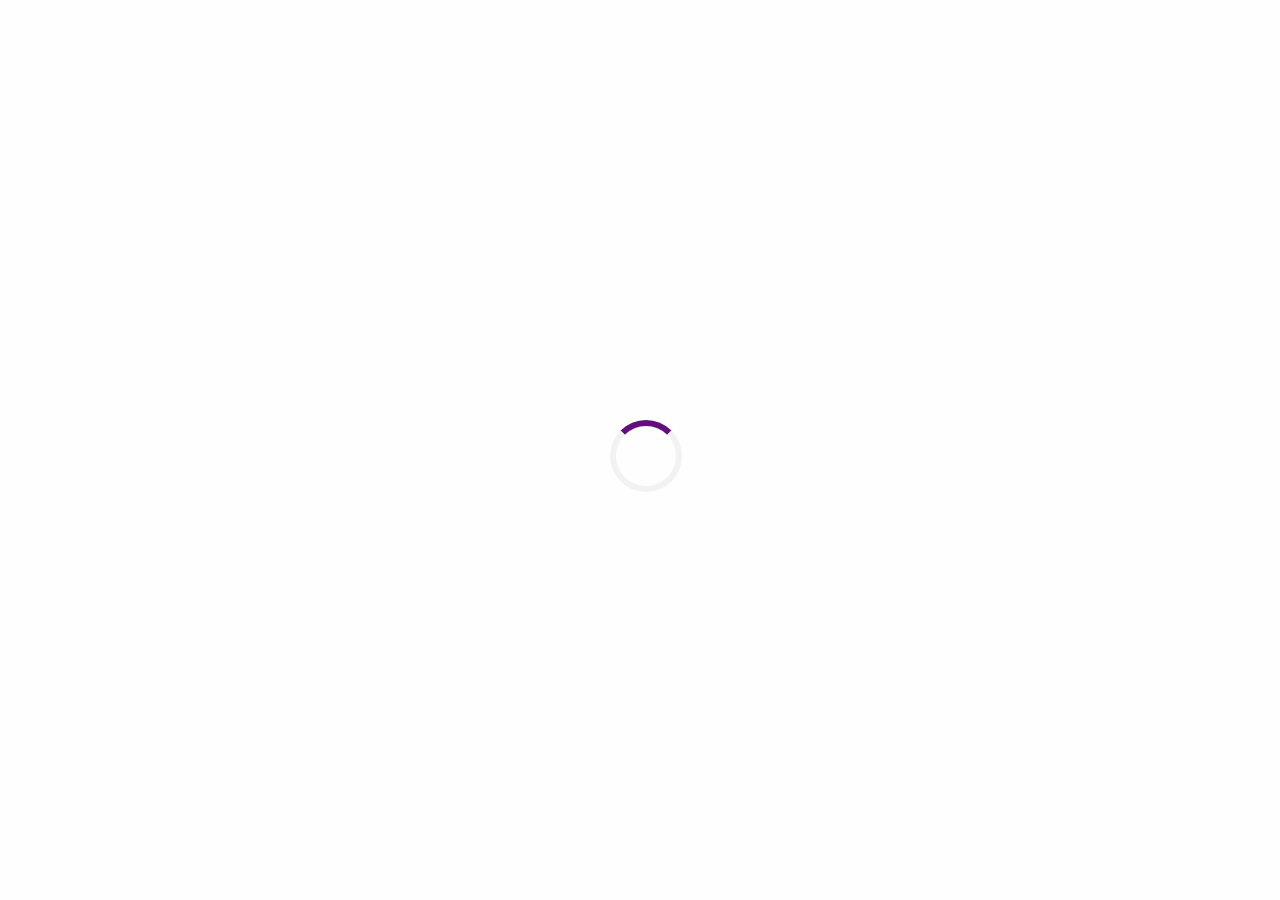
<file: task/index.html>
<!DOCTYPE html>

<html lang="en">

<head>
	<meta charset="utf-8">
	<title>API Task | IT Career Switch</title>
	<meta name="description" content="IT CareerSwitch">
	<meta name="author" content="Anna Maddocks">
	<meta name="viewport" content="width=device-width, initial-scale=1">
	<link href="favicon.ico" rel="icon">

	<link rel="stylesheet" type="text/css" href="libs/css/style.min.css">
</head>

<body>
	<div id="preloader"></div>
	<table class="results-table">
		<thead>
			<tr>
				<th>API Name</th>
				<th>API Description</th>
				<th></th>
			</tr>
		</thead>
		<tbody>
			<tr>
				<td><strong>Neighbours</strong></td>
				<td>
					<label for="neighboursSelCountry">Select a country and I'll find all its nearest
						neighbours!</label>
					<select name="neighboursSelCountry" id="neighboursSelCountry">
						<option value="3041565" name="Andorra">Andorra</option>
						<option value="3017382" name="France">France</option>
						<option value="2921044" name="Germany">Germany </option>
						<option value="798544" name="Poland">Poland</option>
						<option value="2017370" name="Russia">Russia</option>
						<option value="2510769" name="Spain">Spain</option>
						<option value="2658434" name="Switzerland">Switzerland</option>
						<option value="2635167" name="UK">UK</option>
						<option value="690791" name="Ukraine">Ukraine</option>
					</select>
				</td>
				<td><button id="btnNeighbours" class="btn">Find Neighbours</button></td>
			</tr>

			<tr>
				<td><strong>Wikipedia City Search</strong></td>
				<td>
					<label for="cityValue">Click on a european city to learn about them!</label>
					<select name="cityValue" id="cityValue">
						<option value="athens">Athens</option>
						<option value="berlin">Berlin</option>
						<option value="copenhagen">Copenhagen</option>
						<option value="dublin">Dublin</option>
						<option value="lisbon">Lisbon</option>
						<option value="paris">Paris</option>
					</select>
				</td>
				<td>
					<button id="btnCityInfo" class="btn">Search Wiki</button>
				</td>
			</tr>
			<tr>
				<td><strong>Street Name</strong></td>
				<td>
					<label for="streetName">Input the first two letters of the street name</label>
					<input name="streetName" type="text" placeholder="Street name..." value="" id="q"></input>
					<label for="countries">choose the country</label>
					<select name="countries" id="streetCodes">
						<option value="AU">Australia</option>
						<option value="AT">Austria</option>
						<option value="DK">Denmark</option>
						<option value="EE">Estonia</option>
						<option value="FI">Finland</option>
						<option value="FR">France</option>
						<option value="GF">French Guiana</option>
						<option value="IS">Iceland</option>
						<option value="LU">Luxembourg</option>
						<option value="NL">Netherlands</option>
						<option value="NF">Norfolk Island</option>
						<option value="NO">Norway</option>
						<option value="PL">Poland</option>
						<option value="PR">Puerto Rico</option>
						<option value="SG">Singapore</option>
						<option value="SI">Slovenia</option>
						<option value="SK">Slovakia</option>
						<option value="ES">Spain</option>
						<option value="CH">Switzerland</option>
						<option value="US">United States</option>
					</select>

					<p>and I'll find the first street name and where it's found!</p>
				</td>
				<td>
					<button id="btnStreetName" class="btn">Find Street Name</button>
				</td>
			</tr>
		</tbody>

	</table>

	<div class="results">
		<h4 class="results-heading">Country Neighbour Results</h4>
		<p><strong><span id="citySelected"></span> has <b id="txtNumOfNeighbours"></b> neighbour(s): </strong><span
				id="txtCountryNeighbour"></span>.</p>

		<h4 class="results-heading">Wikipedia City Results</h4>
		<p><strong>City summary:</strong> <span id="citySynopsis" class="city-summary"></span></p>

		<h4 class="results-heading">Street Name Results</h4>
		<p><strong>Street name:</strong> <span id="streetName"></span></p>
		<p><strong>Found in the locality of:</strong> <span id="locality"></span></p>
	</div>

	<script type="application/javascript" src="libs/js/jquery-2.2.3.min.js"></script>
	<script type="application/javascript" src="libs/js/script.min.js"></script>

</body>

</html>
</file>
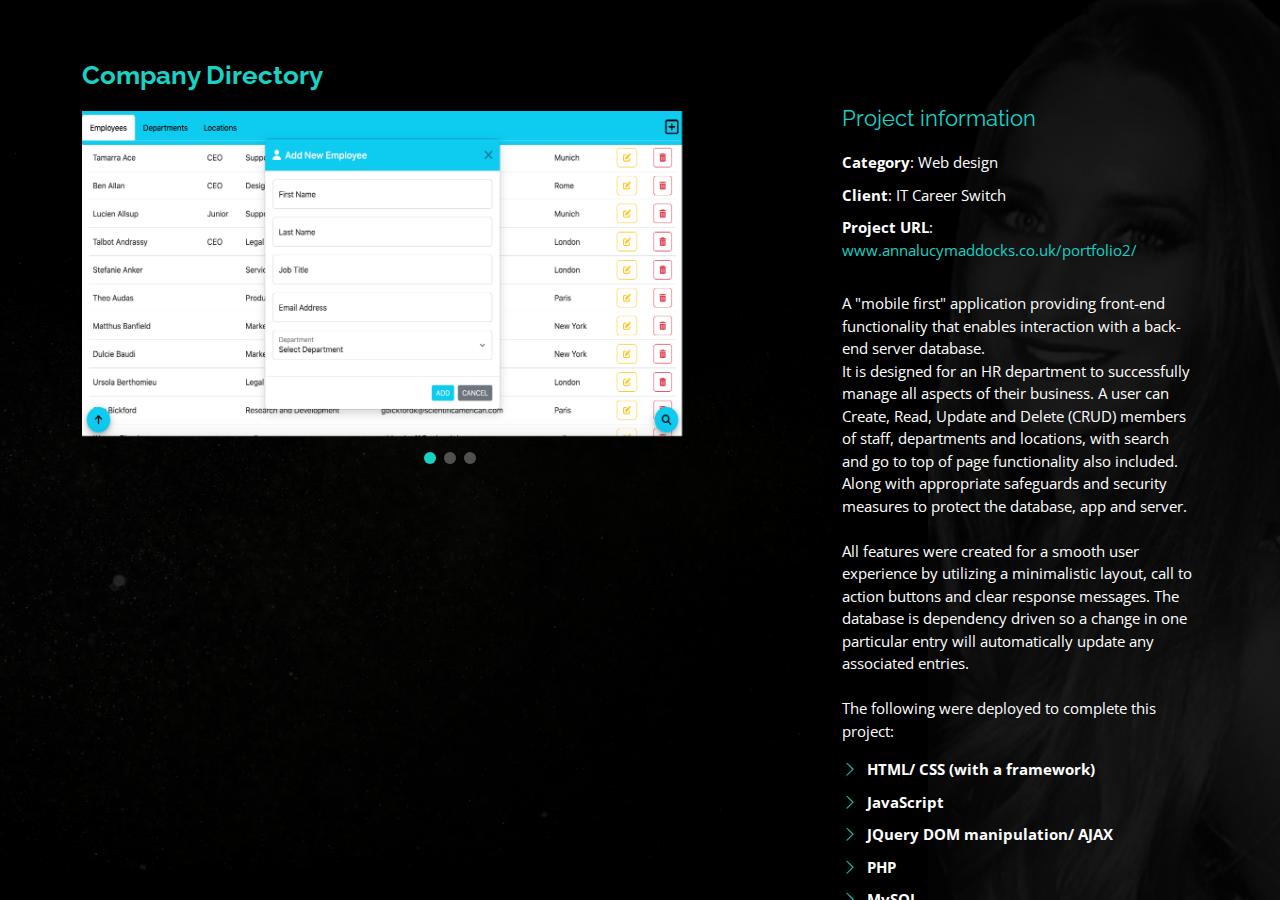
<file: mywebsite/companyDirectory-details.html>
<!DOCTYPE html>
<html lang="en">

<head>
  <meta charset="utf-8">
  <meta content="width=device-width, initial-scale=1.0" name="viewport">

  <title>Project Information - Company Directory</title>
  <meta content="" name="description">
  <meta content="" name="keywords">

  <!-- Favicons -->
  <link href="assets/img/favicon.png" rel="icon">
  <link href="assets/img/apple-touch-icon.png" rel="apple-touch-icon">

  <!-- Google Fonts -->
  <link href="https://fonts.googleapis.com/css?family=Open+Sans:300,300i,400,400i,600,600i,700,700i|Raleway:300,300i,400,400i,500,500i,600,600i,700,700i|Poppins:300,300i,400,400i,500,500i,600,600i,700,700i" rel="stylesheet">

  <!-- Vendor CSS Files -->
  <link href="assets/vendor/bootstrap/css/bootstrap.min.css" rel="stylesheet">
  <link href="assets/vendor/bootstrap-icons/bootstrap-icons.css" rel="stylesheet">
  <link href="assets/vendor/boxicons/css/boxicons.min.css" rel="stylesheet">
  <link href="assets/vendor/glightbox/css/glightbox.min.css" rel="stylesheet">
  <link href="assets/vendor/remixicon/remixicon.css" rel="stylesheet">
  <link href="assets/vendor/swiper/swiper-bundle.min.css" rel="stylesheet">

  <!-- Template Main CSS File -->
  <link href="assets/css/style.css" rel="stylesheet">

  <!-- =======================================================
  * Template Name: Personal - v4.10.0
  * Template URL: https://bootstrapmade.com/personal-free-resume-bootstrap-template/
  * Author: BootstrapMade.com
  * License: https://bootstrapmade.com/license/
  ======================================================== -->
</head>

<body>

  <main id="main">

    <!-- ======= Portfolio Details ======= -->
    <div id="portfolio-details" class="portfolio-details">
      <div class="container">

        <div class="row">

          <div class="col-lg-8">
            <h2 class="portfolio-title">Company Directory</h2>

            <div class="portfolio-details-slider swiper">
              <div class="swiper-wrapper align-items-center">

                <div class="swiper-slide">
                    <img src="assets/img/portfolio/portfolio-details/CompanyDirectoryImg.png" alt="" height="325" width="600">
                </div>

                <div class="swiper-slide">
                    <img src="assets/img/portfolio/portfolio-details/CompanyDirectoryImg2.png" alt="" height="325" width="600">
                  </div>

                <div class="swiper-slide">
                    <img src="assets/img/portfolio/portfolio-details/CompanyDirectoryImg3.png" alt="" height="325" width="600">
                </div>

              </div>
              <div class="swiper-pagination"></div>
            </div>

          </div>

          <div class="col-lg-4 portfolio-info">
            <h3>Project information</h3>
            <ul>
              <li><strong>Category</strong>: Web design</li> 
              <li><strong>Client</strong>: IT Career Switch</li>
              <li><strong>Project URL</strong>: <a href="#"> www.annalucymaddocks.co.uk/portfolio2/</a></li> 
            </ul>

            <p>
                A "mobile first" application providing front-end functionality that enables interaction with a back-end server database.<br>
                It is designed for an HR department to successfully manage all aspects of their business.
                A user can Create, Read, Update and Delete (CRUD) members of staff, departments and locations, with search and go to top of page functionality also included.
                Along with appropriate safeguards and security measures to protect the database, app and server.<br><br>
                All features were created for a smooth user experience by utilizing a minimalistic layout, call to action buttons and clear response messages.
                The database is dependency driven so a change in one particular entry will automatically update any associated entries.<br><br>

                The following were deployed to complete this project:
            </p>
            <ul>
                <li><i class="bi bi-chevron-right"></i> <strong>HTML/ CSS (with a framework)</strong></li>
                <li><i class="bi bi-chevron-right"></i> <strong>JavaScript</strong></li>
                <li><i class="bi bi-chevron-right"></i> <strong>JQuery DOM manipulation/ AJAX</strong></li>
                <li><i class="bi bi-chevron-right"></i> <strong>PHP</strong></li>
                <li><i class="bi bi-chevron-right"></i> <strong>MySQL</strong></li>
              </ul>
          </div>

        </div>

      </div>
    </div><!-- End Portfolio Details -->

  </main><!-- End #main -->

  

  <!-- Vendor JS Files -->
  <script src="assets/vendor/purecounter/purecounter_vanilla.js"></script>
  <script src="assets/vendor/bootstrap/js/bootstrap.bundle.min.js"></script>
  <script src="assets/vendor/glightbox/js/glightbox.min.js"></script>
  <script src="assets/vendor/isotope-layout/isotope.pkgd.min.js"></script>
  <script src="assets/vendor/swiper/swiper-bundle.min.js"></script>
  <script src="assets/vendor/waypoints/noframework.waypoints.js"></script>
  <script src="assets/vendor/php-email-form/validate.js"></script>

  <!-- Template Main JS File -->
  <script src="assets/js/main.js"></script>

</body>

</html>
</file>
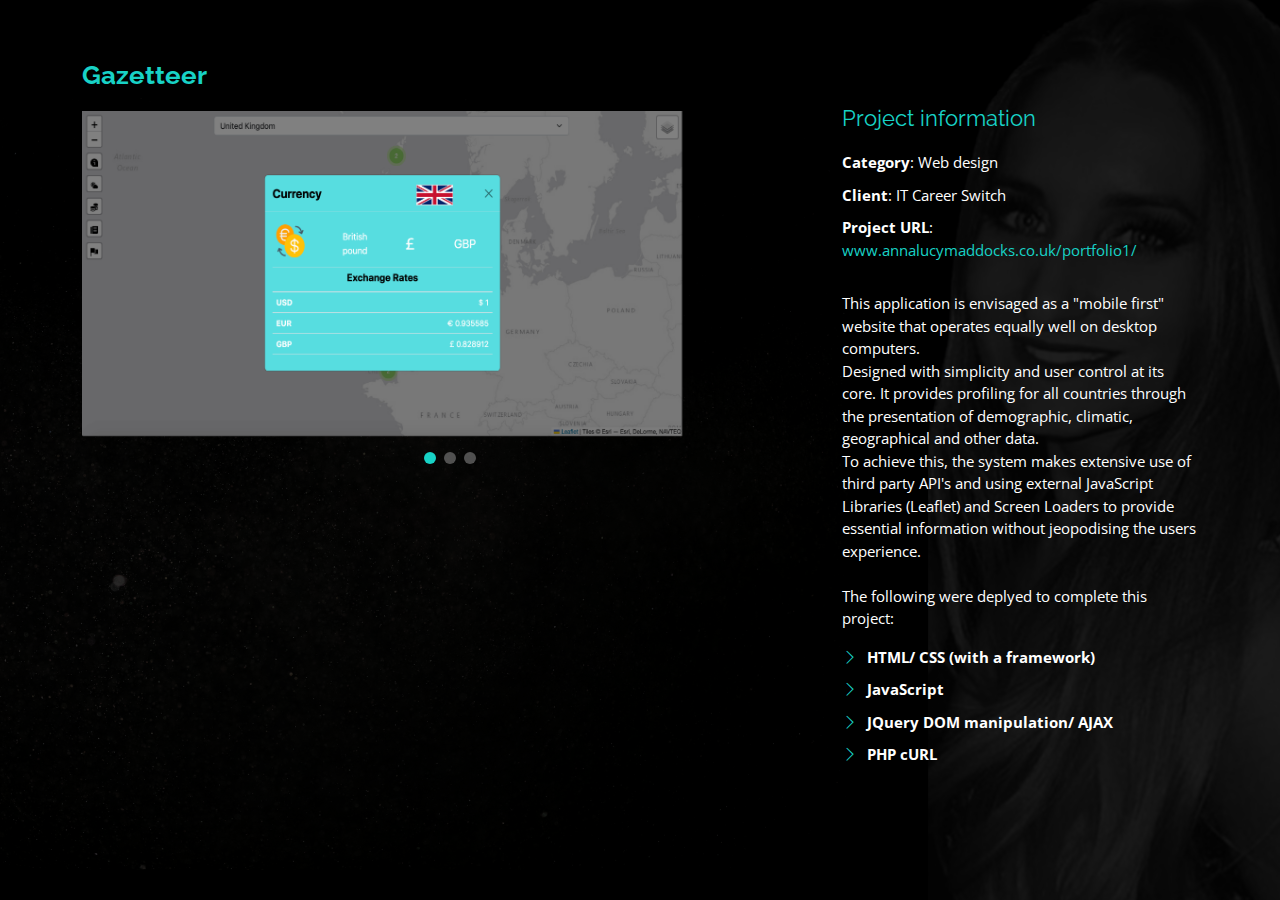
<file: mywebsite/gazetteer-details.html>
<!DOCTYPE html>
<html lang="en">

<head>
  <meta charset="utf-8">
  <meta content="width=device-width, initial-scale=1.0" name="viewport">

  <title>Project Information - Gazetteer</title>
  <meta content="" name="description">
  <meta content="" name="keywords">

  <!-- Favicons -->
  <link href="assets/img/favicon.png" rel="icon">
  <link href="assets/img/apple-touch-icon.png" rel="apple-touch-icon">

  <!-- Google Fonts -->
  <link href="https://fonts.googleapis.com/css?family=Open+Sans:300,300i,400,400i,600,600i,700,700i|Raleway:300,300i,400,400i,500,500i,600,600i,700,700i|Poppins:300,300i,400,400i,500,500i,600,600i,700,700i" rel="stylesheet">

  <!-- Vendor CSS Files -->
  <link href="assets/vendor/bootstrap/css/bootstrap.min.css" rel="stylesheet">
  <link href="assets/vendor/bootstrap-icons/bootstrap-icons.css" rel="stylesheet">
  <link href="assets/vendor/boxicons/css/boxicons.min.css" rel="stylesheet">
  <link href="assets/vendor/glightbox/css/glightbox.min.css" rel="stylesheet">
  <link href="assets/vendor/remixicon/remixicon.css" rel="stylesheet">
  <link href="assets/vendor/swiper/swiper-bundle.min.css" rel="stylesheet">

  <!-- Template Main CSS File -->
  <link href="assets/css/style.css" rel="stylesheet">

  <!-- =======================================================
  * Template Name: Personal - v4.10.0
  * Template URL: https://bootstrapmade.com/personal-free-resume-bootstrap-template/
  * Author: BootstrapMade.com
  * License: https://bootstrapmade.com/license/
  ======================================================== -->
</head>

<body>

  <main id="main">

    <!-- ======= Portfolio Details ======= -->
    <div id="portfolio-details" class="portfolio-details">
      <div class="container">

        <div class="row">

          <div class="col-lg-8">
            <h2 class="portfolio-title">Gazetteer</h2>

            <div class="portfolio-details-slider swiper">
              <div class="swiper-wrapper align-items-center">

                <div class="swiper-slide">
                  <img src="assets/img/portfolio/portfolio-details/GazetteerImg.png" alt="" height="325" width="600">
                </div>

                <div class="swiper-slide">
                  <img src="assets/img/portfolio/portfolio-details/GazetteerImg2.png" alt="" height="325" width="600">
                </div>

                <div class="swiper-slide">
                  <img src="assets/img/portfolio/portfolio-details/GazetteerImg3.png" alt="" height="325" width="600">
                </div>
                
              </div>
              <div class="swiper-pagination"></div>
            </div>

          </div>

          <div class="col-lg-4 portfolio-info">
            <h3>Project information</h3>
            <ul>
              <li><strong>Category</strong>: Web design</li>  
              <li><strong>Client</strong>: IT Career Switch</li>
              <li><strong>Project URL</strong>: <a href="#"> www.annalucymaddocks.co.uk/portfolio1/</a></li> 
            </ul>

            <p> 
              This application is envisaged as a "mobile first" website that operates equally well on desktop computers.<br>
              Designed with simplicity and user control at its core. It provides profiling for all countries through the presentation of demographic, climatic, geographical and other data.<br>
              To achieve this, the system makes extensive use of third party API's and using external JavaScript Libraries (Leaflet) and Screen Loaders to provide essential information without jeopodising the users experience.<br><br>

              The following were deplyed to complete this project:
            </p>
            <ul>
              <li><i class="bi bi-chevron-right"></i> <strong>HTML/ CSS (with a framework)</strong></li>
              <li><i class="bi bi-chevron-right"></i> <strong>JavaScript</strong></li>
              <li><i class="bi bi-chevron-right"></i> <strong>JQuery DOM manipulation/ AJAX</strong></li>
              <li><i class="bi bi-chevron-right"></i> <strong>PHP cURL</strong></li>
            </ul>
          </div>

        </div>

      </div>
    </div><!-- End Portfolio Details -->

  </main><!-- End #main -->

  

  <!-- Vendor JS Files -->
  <script src="assets/vendor/purecounter/purecounter_vanilla.js"></script>
  <script src="assets/vendor/bootstrap/js/bootstrap.bundle.min.js"></script>
  <script src="assets/vendor/glightbox/js/glightbox.min.js"></script>
  <script src="assets/vendor/isotope-layout/isotope.pkgd.min.js"></script>
  <script src="assets/vendor/swiper/swiper-bundle.min.js"></script>
  <script src="assets/vendor/waypoints/noframework.waypoints.js"></script>
  <script src="assets/vendor/php-email-form/validate.js"></script>

  <!-- Template Main JS File -->
  <script src="assets/js/main.js"></script>

</body>

</html>
</file>
<file: task/libs/css/style.min.css>
html {
  font-family: Georgia, "Times New Roman", Times, serif;
}

#preloader {
  position: fixed;
  top: 0;
  left: 0;
  right: 0;
  bottom: 0;
  z-index: 9999;
  overflow: hidden;
  background: #fffefe;
}

#preloader:before {
  content: "";
  position: fixed;
  top: calc(50% - 30px);
  left: calc(50% - 30px);
  border: 6px solid #f2f2f2;
  border-top: 6px solid #630e7c;
  border-radius: 50%;
  width: 60px;
  height: 60px;
  -webkit-animation: animate-preloader 1s linear infinite;
  animation: animate-preloader 1s linear infinite;
}

@-webkit-keyframes animate-preloader {
  0% {
    -webkit-transform: rotate(0);
    transform: rotate(0);
  }

  100% {
    -webkit-transform: rotate(360deg);
    transform: rotate(360deg);
  }
}

@keyframes animate-preloader {
  0% {
    -webkit-transform: rotate(0);
    transform: rotate(0);
  }

  100% {
    -webkit-transform: rotate(360deg);
    transform: rotate(360deg);
  }
}

.results-table {
  font-family: Arial, Helvetica, sans-serif;
  border-collapse: collapse;
  width: 100%;
  background: rgb(128, 0, 128, 0.14);
}

.results {
  position: relative;
  padding: 20px 0;
}

.results-heading {
  font-size: 24px;
  line-height: 30px;
  text-decoration: underline;
  margin: 0 0 10px;
  font-family: Arial, Arial, Helvetica, sans-serif;
}

.results p {
  margin: 0 0 10px;
}

.btn {
  display: block;
  line-height: 30px;
  font-size: 20px;
  margin: auto;
  border-radius: 4px;
  appearance: none;
  background: #3ee1ae;
  width: 100%;
  padding: 16px;
  cursor: pointer;
  transition: all 200ms ease-in-out;
}

.btn:hover {
  background: #a63ee1;
}

span {
  color: #000;
  display: block;
}

td {
  border: 2px solid #fff;
  padding: 25px 10px;
}

th {
  border: 2px solid #efefef;
  padding: 10px;
  background: #000;
  color: #fff;
}

label {
  display: block;
  font-weight: bold;
  margin-bottom: 10px;
}

select {
  width: 100%;
  padding: 10px;
}

input {
  padding: 10px;
  width: calc(100% - 20px);
  margin-bottom: 10px;
  color: #000;
}
</file>
<file: mywebsite/assets/css/style.css>
/**
* Template Name: Personal - v4.10.0
* Template URL: https://bootstrapmade.com/personal-free-resume-bootstrap-template/
* Author: BootstrapMade.com
* License: https://bootstrapmade.com/license/
*/

/*--------------------------------------------------------------
# General
--------------------------------------------------------------*/
body {
  font-family: "Open Sans", sans-serif;
  background-color: #040404;
  color: #fff;
  position: relative;
  background: transparent;
}

body::before {
  content: "";
  position: fixed;
  background: #040404 url("../img/annaBlkBkg4.png") top right no-repeat;
  background-size: cover;
  left: 0;
  right: 0;
  top: 0;
  height: 100vh;
  z-index: -1;
}

@media (min-width: 1024px) {
  body::before {
    background-attachment: fixed;
  }
}

a {
  color: #18d2c6;
  text-decoration: none;
}

a:hover {
  color: #18d2c6;
  text-decoration: none;
}

h1,
h2,
h3,
h4,
h5,
h6 {
  font-family: "Raleway", sans-serif;
}

/*--------------------------------------------------------------
# Header
--------------------------------------------------------------*/
#header {
  transition: ease-in-out 0.3s;
  position: relative;
  height: 100vh;
  display: flex;
  align-items: center;
  z-index: 997;
  overflow-y: auto;
}

#header * {
  transition: ease-in-out 0.3s;
}

#header h1 {
  font-size: 48px;
  margin: 0;
  padding: 0;
  line-height: 1;
  font-weight: 700;
  font-family: "Poppins", sans-serif;
}

#header h1 a,
#header h1 a:hover {
  color: #18d2c6;
  line-height: 1;
  display: inline-block;
}

#header h2 {
  font-size: 24px;
  margin-top: 20px;
  color: rgba(255, 255, 255, 0.8);
}

#header h2 span {
  color: #fff;
  border-bottom: 2px solid #18d2c6;
  padding-bottom: 6px;
}

#header img {
  padding: 0;
  margin: 0;
}

#header .social-links {
  margin-top: 40px;
  display: flex;
}

#header .social-links a {
  font-size: 16px;
  display: flex;
  justify-content: center;
  align-items: center;
  background: rgba(255, 255, 255, 0.1);
  color: #fff;
  line-height: 1;
  margin-right: 8px;
  border-radius: 50%;
  width: 40px;
  height: 40px;
}

#header .social-links a:hover {
  background: #18d2c6;
}

@media (max-width: 992px) {
  #header h1 {
    font-size: 36px;
  }

  #header h2 {
    font-size: 20px;
    line-height: 30px;
  }

  #header .social-links {
    margin-top: 15px;
  }

  #header .container {
    display: flex;
    flex-direction: column;
    align-items: center;
  }
}

/* Header Top */
#header.header-top {
  height: 80px;
  position: fixed;
  left: 0;
  top: 0;
  right: 0;
  background: rgba(0, 0, 0, 0.9);
}

#header.header-top .social-links,
#header.header-top h2 {
  display: none;
}

#header.header-top h1 {
  margin-right: auto;
  font-size: 36px;
}

#header.header-top .container {
  display: flex;
  align-items: center;
}

#header.header-top .navbar {
  margin: 0;
}

@media (max-width: 768px) {
  #header.header-top {
    height: 60px;
  }

  #header.header-top h1 {
    font-size: 26px;
  }
}

/*--------------------------------------------------------------
# Navigation Menu
--------------------------------------------------------------*/
/**
* Desktop Navigation 
*/
.navbar {
  padding: 0;
  margin-top: 35px;
}

.navbar ul {
  margin: 0;
  padding: 0;
  display: flex;
  list-style: none;
  align-items: center;
}

.navbar li {
  position: relative;
}

.navbar li+li {
  margin-left: 30px;
}

.navbar a,
.navbar a:focus {
  display: flex;
  align-items: center;
  justify-content: space-between;
  padding: 0;
  font-family: "Poppins", sans-serif;
  font-size: 16px;
  font-weight: 400;
  color: rgba(255, 255, 255, 0.7);
  white-space: nowrap;
  transition: 0.3s;
}

.navbar a i,
.navbar a:focus i {
  font-size: 12px;
  line-height: 0;
  margin-left: 5px;
}

.navbar a:before {
  content: "";
  position: absolute;
  width: 0;
  height: 2px;
  bottom: -4px;
  left: 0;
  background-color: #18d2c6;
  visibility: hidden;
  width: 0px;
  transition: all 0.3s ease-in-out 0s;
}

.navbar a:hover:before,
.navbar li:hover>a:before,
.navbar .active:before {
  visibility: visible;
  width: 25px;
}

.navbar a:hover,
.navbar .active,
.navbar .active:focus,
.navbar li:hover>a {
  color: #fff;
}

/**
* Mobile Navigation 
*/
.mobile-nav-toggle {
  color: #fff;
  font-size: 28px;
  cursor: pointer;
  display: none;
  line-height: 0;
  transition: 0.5s;
  position: fixed;
  right: 15px;
  top: 15px;
}

@media (max-width: 991px) {
  .mobile-nav-toggle {
    display: block;
  }

  .navbar ul {
    display: none;
  }
}

.navbar-mobile {
  position: fixed;
  overflow: hidden;
  top: 0;
  right: 0;
  left: 0;
  bottom: 0;
  background: rgba(0, 0, 0, 0.9);
  transition: 0.3s;
  z-index: 999;
  margin-top: 0;
}

.navbar-mobile .mobile-nav-toggle {
  position: absolute;
  top: 15px;
  right: 15px;
}

.navbar-mobile ul {
  display: block;
  position: absolute;
  top: 55px;
  right: 15px;
  bottom: 45px;
  left: 15px;
  padding: 10px 0;
  overflow-y: auto;
  transition: 0.3s;
  border: 2px solid rgba(255, 255, 255, 0.2);
}

.navbar-mobile li {
  padding: 12px 20px;
}

.navbar-mobile li+li {
  margin: 0;
}

.navbar-mobile a,
.navbar-mobile a:focus {
  font-size: 16px;
  position: relative;
}

/*--------------------------------------------------------------
# Sections General
--------------------------------------------------------------*/
section {
  overflow: hidden;
  position: absolute;
  width: 100%;
  top: 140px;
  bottom: 100%;
  opacity: 0;
  transition: ease-in-out 0.4s;
  z-index: 2;
}

section.section-show {
  top: 100px;
  bottom: auto;
  opacity: 1;
  padding-bottom: 45px;
}

section .container {
  background: rgba(0, 0, 0, 0.9);
  padding: 30px;
}

@media (max-width: 768px) {
  section {
    top: 120px;
  }

  section.section-show {
    top: 80px;
  }
}

.section-title h2 {
  font-size: 14px;
  font-weight: 500;
  padding: 0;
  line-height: 1px;
  margin: 0 0 20px 0;
  letter-spacing: 2px;
  text-transform: uppercase;
  color: #aaaaaa;
  font-family: "Poppins", sans-serif;
}

.section-title h2::after {
  content: "";
  width: 120px;
  height: 1px;
  display: inline-block;
  background: #18d2c6;
  margin: 4px 10px;
}

.section-title p {
  margin: 0;
  margin: -15px 0 15px 0;
  font-size: 36px;
  font-weight: 700;
  text-transform: uppercase;
  font-family: "Poppins", sans-serif;
  color: #fff;
}

/*--------------------------------------------------------------
# About
--------------------------------------------------------------*/
.about-me .content h3 {
  font-weight: 700;
  font-size: 26px;
  color: #18d2c6;
}

.about-me .content ul {
  list-style: none;
  padding: 0;
}

.about-me .content ul li {
  margin-bottom: 20px;
  display: flex;
  align-items: center;
}

.about-me .content ul strong {
  margin-right: 10px;
}

.about-me .content ul i {
  font-size: 16px;
  margin-right: 5px;
  color: #18d2c6;
  line-height: 0;
}

.about-me .content p:last-child {
  margin-bottom: 0;
}

/*--------------------------------------------------------------
# Skills
--------------------------------------------------------------*/
.skills .progress {
  height: 60px;
  display: block;
  background: none;
  border-radius: 0;
}

.skills .progress .skill {
  padding: 10px 0;
  margin: 0;
  text-transform: uppercase;
  display: block;
  font-weight: 600;
  font-family: "Poppins", sans-serif;
  color: #fff;
}

.skills .progress .skill .val {
  float: right;
  font-style: normal;
}

.skills .progress-bar-wrap {
  background: rgba(255, 255, 255, 0.2);
}

.skills .progress-bar {
  width: 1px;
  height: 5px;
  transition: 0.9s;
  background-color: #18d2c6;
}

/*--------------------------------------------------------------
# Interests
--------------------------------------------------------------*/
.interests .icon-box {
  display: flex;
  align-items: center;
  padding: 20px;
  background: rgba(255, 255, 255, 0.08);
  transition: ease-in-out 0.3s;
}

.interests .icon-box i {
  font-size: 32px;
  padding-right: 10px;
  line-height: 1;
}

.interests .icon-box h3 {
  font-weight: 700;
  margin: 0;
  padding: 0;
  line-height: 1;
  font-size: 16px;
  color: #fff;
}

.interests .icon-box:hover {
  background: rgba(255, 255, 255, 0.12);
}

/*--------------------------------------------------------------
# Resume
--------------------------------------------------------------*/
.resume .resume-title {
  font-size: 26px;
  font-weight: 700;
  margin-top: 20px;
  margin-bottom: 20px;
  color: #fff;
}

.resume .btn {
  margin-left: 80%;
  bottom: 90px;
  position: relative;
  background-color: #18d2c6;
}

@media (max-width: 768px) {
  .resume .btn  {
    margin-left: 0%;
    bottom: 20px;
    position: relative;
    background-color: #18d2c6;
  }
}

.resume .resume-item {
  padding: 0 0 20px 20px;
  margin-top: -2px;
  border-left: 2px solid rgba(255, 255, 255, 0.2);
  position: relative;
}

.resume .resume-item h4 {
  line-height: 18px;
  font-size: 18px;
  font-weight: 600;
  text-transform: uppercase;
  font-family: "Poppins", sans-serif;
  color: #18d2c6;
  margin-bottom: 10px;
}

.resume .resume-item h5 {
  font-size: 16px;
  background: rgba(255, 255, 255, 0.15);
  padding: 5px 15px;
  display: inline-block;
  font-weight: 600;
  margin-bottom: 10px;
}

.resume .resume-item ul {
  padding-left: 20px;
}

.resume .resume-item ul li {
  padding-bottom: 10px;
}

.resume .resume-item:last-child {
  padding-bottom: 0;
}

.resume .resume-item::before {
  content: "";
  position: absolute;
  width: 16px;
  height: 16px;
  border-radius: 50px;
  left: -9px;
  top: 0;
  background: #18d2c6;
  border: 2px solid #18d2c6;
}

/*--------------------------------------------------------------
# Portfolio
--------------------------------------------------------------*/
.portfolio .portfolio-item {
  margin-bottom: 30px;
  display: flex;
  justify-content: center;
}

.row .portfolio-container {
  justify-content: center;
}

.portfolio .container #click {
  position: relative;
  left: 390px;
}

.portfolio .portfolio-wrap {
  position: relative;
  left: 160px;
  overflow: hidden;
  z-index: 1;
  background: rgba(0, 0, 0, 0.6);
  display: flex;
  justify-content: center;
}

@media (max-width: 768px) {
  .portfolio .portfolio-wrap {
    position: relative;
    left: 0px;
    overflow: hidden;
    z-index: 1;
    background: rgba(0, 0, 0, 0.6);
    display: flex;
    justify-content: center;
    height:500px; 
    width:300px;
  }
  .portfolio .container #click {
    position: relative;
    left: 0px;
  }
}


/*height:500px; width:1200px;*/


.portfolio .portfolio-wrap::before {
  content: "";
  background: rgba(0, 0, 0, 0.6);
  position: absolute;
  left: 30px;
  right: 30px;
  top: 30px;
  bottom: 30px;
  transition: all ease-in-out 0.3s;
  z-index: 2;
  opacity: 0;
  justify-content: center;
}

.portfolio .portfolio-wrap .portfolio-info {
  opacity: 0;
  position: absolute;
  top: 0;
  left: 0;
  right: 0;
  bottom: 0;
  text-align: center;
  z-index: 3;
  transition: all ease-in-out 0.3s;
  display: flex;
  flex-direction: column;
  justify-content: center;
  align-items: center;
}

.portfolio .portfolio-wrap .portfolio-info::before {
  display: block;
  content: "";
  width: 48px;
  height: 48px;
  position: absolute;
  top: 35px;
  left: 35px;
  border-top: 3px solid #18d2c6;
  border-left: 3px solid #18d2c6;
  transition: all 0.5s ease 0s;
  z-index: 9994;
}

.portfolio .portfolio-wrap .portfolio-info::after {
  display: block;
  content: "";
  width: 48px;
  height: 48px;
  position: absolute;
  bottom: 35px;
  right: 35px;
  border-bottom: 3px solid #18d2c6;
  border-right: 3px solid #18d2c6;
  transition: all 0.5s ease 0s;
  z-index: 9994;
}

.portfolio .portfolio-wrap .portfolio-info h4 {
  font-size: 20px;
  color: #fff;
  font-weight: 600;
}

.portfolio .portfolio-wrap .portfolio-info p {
  color: #ffffff;
  font-size: 14px;
  text-transform: uppercase;
  padding: 0;
  margin: 0;
}

.portfolio .portfolio-wrap .portfolio-links {
  text-align: center;
  z-index: 4;
}

.portfolio .portfolio-wrap .portfolio-links a {
  color: #fff;
  margin: 0 2px;
  font-size: 28px;
  display: inline-block;
  transition: 0.3s;
}

.portfolio .portfolio-wrap .portfolio-links a:hover {
  color: #18d2c6;
}

.portfolio .portfolio-wrap:hover::before {
  top: 0;
  left: 0;
  right: 0;
  bottom: 0;
  opacity: 1;
}

.portfolio .portfolio-wrap:hover .portfolio-info {
  opacity: 1;
}

.portfolio .portfolio-wrap:hover .portfolio-info::before {
  top: 15px;
  left: 15px;
}

.portfolio .portfolio-wrap:hover .portfolio-info::after {
  bottom: 15px;
  right: 15px;
}

/*--------------------------------------------------------------
# Portfolio Details
--------------------------------------------------------------*/
.portfolio-details {
  padding-top: 40px;
  background: rgba(0, 0, 0, 0.8);
  position: fixed;
  left: 0;
  right: 0;
  top: 0;
  bottom: 0;
  overflow-y: auto;
}

.portfolio-details .container {
  padding-top: 20px;
  padding-bottom: 40px;
}

.portfolio-details .portfolio-title {
  font-size: 26px;
  font-weight: 700;
  margin-bottom: 20px;
  color: #18d2c6;
}

.portfolio-details .portfolio-info ul i {
  font-size: 16px;
  margin-right: 5px;
  color: #18d2c6;
  line-height: 0;
}

.portfolio-details .portfolio-info {
  padding-top: 45px;
}

.portfolio-details .portfolio-info h3 {
  font-size: 22px;
  font-weight: 400;
  margin-bottom: 20px;
  color: #18d2c6;
}

.portfolio-details .portfolio-info ul {
  list-style: none;
  padding: 0;
  font-size: 15px;
}

.portfolio-details .portfolio-info ul li+li {
  margin-top: 10px;
}

.portfolio-details .portfolio-info p {
  font-size: 15px;
  padding: 15px 0 0 0;
}

@media (max-width: 992px) {
  .portfolio-details .portfolio-info {
    padding-top: 20px;
  }
}

@media (max-width: 768px) {
  .portfolio-details img {
   height: 150px;
   width: 325px;
  }
}

.portfolio-details .swiper-pagination {
  margin-top: 20px;
  position: relative;
}

.portfolio-details .swiper-pagination .swiper-pagination-bullet {
  width: 12px;
  height: 12px;
  opacity: 1;
  background-color: rgba(255, 255, 255, 0.3);
}

.portfolio-details .swiper-pagination .swiper-pagination-bullet-active {
  background-color: #18d2c6;
}

/*--------------------------------------------------------------
# Contact
--------------------------------------------------------------*/
.contact .info-box {
  color: #444444;
  padding: 20px;
  width: 100%;
  background: rgba(255, 255, 255, 0.08);
}

.contact .info-box i.bx {
  font-size: 24px;
  color: #18d2c6;
  border-radius: 50%;
  padding: 14px;
  float: left;
  background: rgba(255, 255, 255, 0.1);
}

.contact .info-box h3 {
  font-size: 20px;
  color: rgba(255, 255, 255, 0.5);
  font-weight: 700;
  margin: 10px 0 8px 68px;
}

.contact .info-box p {
  padding: 0;
  color: #fff;
  line-height: 24px;
  font-size: 14px;
  margin: 0 0 0 68px;
}

.contact .info-box .social-links {
  margin: 5px 0 0 68px;
  display: flex;
}

.contact .info-box .social-links a {
  font-size: 18px;
  display: inline-block;
  color: #fff;
  line-height: 1;
  margin-right: 12px;
  transition: 0.3s;
}

.contact .info-box .social-links a:hover {
  color: #18d2c6;
}

.contact .php-email-form {
  padding: 30px;
  background: rgba(255, 255, 255, 0.08);
}

.contact .php-email-form .error-message {
  display: none;
  background: rgba(255, 255, 255, 0.08);
  background: #ed3c0d;
  text-align: left;
  padding: 15px;
  font-weight: 600;
}

.contact .php-email-form .error-message br+br {
  margin-top: 25px;
}

.contact .php-email-form .sent-message {
  display: none;
  background: rgba(255, 255, 255, 0.08);
  background: #18d2c6;
  text-align: center;
  padding: 15px;
  font-weight: 600;
}

.contact .php-email-form .loading {
  display: none;
  background: rgba(255, 255, 255, 0.08);
  text-align: center;
  padding: 15px;
}

.contact .php-email-form .loading:before {
  content: "";
  display: inline-block;
  border-radius: 50%;
  width: 24px;
  height: 24px;
  margin: 0 10px -6px 0;
  border: 3px solid #18d2c6;
  border-top-color: #eee;
  -webkit-animation: animate-loading 1s linear infinite;
  animation: animate-loading 1s linear infinite;
}

.contact .php-email-form input,
.contact .php-email-form textarea {
  border-radius: 0;
  box-shadow: none;
  font-size: 14px;
  background: rgba(255, 255, 255, 0.08);
  border: 0;
  transition: 0.3s;
  color: #fff;
}

.contact .php-email-form input:focus,
.contact .php-email-form textarea:focus {
  background-color: rgba(255, 255, 255, 0.11);
}

.contact .php-email-form input::-moz-placeholder,
.contact .php-email-form textarea::-moz-placeholder {
  color: rgba(255, 255, 255, 0.3);
  opacity: 1;
}

.contact .php-email-form input::placeholder,
.contact .php-email-form textarea::placeholder {
  color: rgba(255, 255, 255, 0.3);
  opacity: 1;
}

.contact .php-email-form input {
  padding: 10px 15px;
}

.contact .php-email-form textarea {
  padding: 12px 15px;
}

.contact .php-email-form button[type=submit] {
  background: #18d2c6;
  border: 0;
  padding: 10px 30px;
  color: #fff;
  transition: 0.4s;
  border-radius: 4px;
}

.contact .php-email-form button[type=submit]:hover {
  background: #18d2c6;
}

@-webkit-keyframes animate-loading {
  0% {
    transform: rotate(0deg);
  }

  100% {
    transform: rotate(360deg);
  }
}

@keyframes animate-loading {
  0% {
    transform: rotate(0deg);
  }

  100% {
    transform: rotate(360deg);
  }
}

/*--------------------------------------------------------------
# Credits
--------------------------------------------------------------*/
.credits {
  position: fixed;
  right: 0;
  left: 0;
  bottom: 0;
  padding: 15px;
  text-align: right;
  font-size: 13px;
  color: #fff;
  z-index: 999999;
}

@media (max-width: 992px) {
  .credits {
    text-align: center;
    padding: 10px;
    background: rgba(0, 0, 0, 0.8);
  }
}

.credits a {
  color: #18d2c6;
  transition: 0.3s;
}

.credits a:hover {
  color: #fff;
}
</file>
